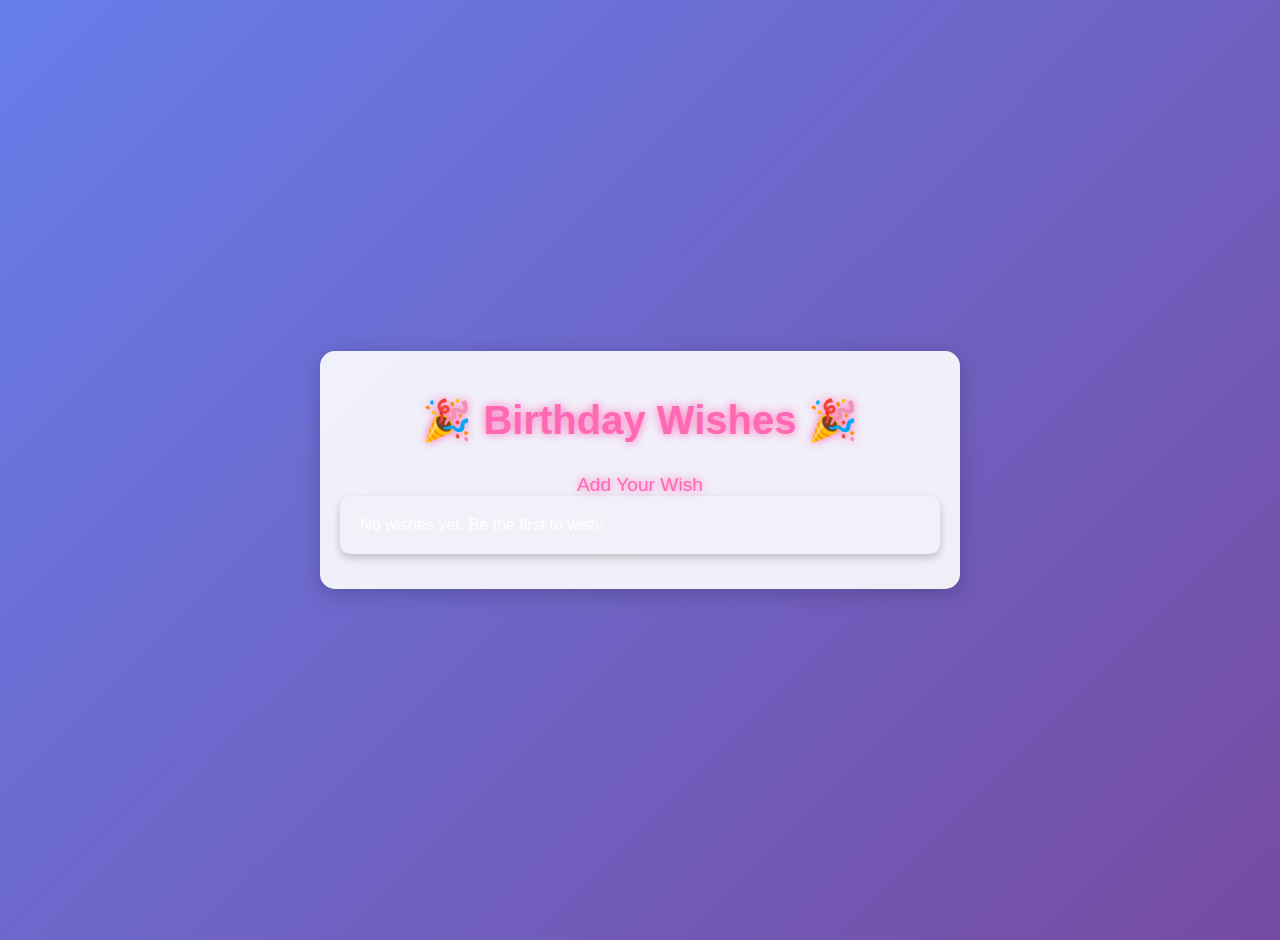
<file: index.html>
<!DOCTYPE html>
<html lang="en">
<head>
    <meta charset="UTF-8">
    <meta name="viewport" content="width=device-width, initial-scale=1.0">
    <title>Birthday Wishes</title>
    <link rel="stylesheet" href="landing.css">
    <link rel="stylesheet" href="wishes.css">
    <style>
        body {
            background: linear-gradient(135deg, #667eea, #764ba2);
            min-height: 100vh;
            margin: 0;
            padding: 20px;
            font-family: Arial, sans-serif;
            color: white;
            display: flex;
            justify-content: center;
        }

        .container {
            max-width: 600px;
            width: 100%;
            animation: fadeIn 1s ease-out;
        }

        h1 {
            text-align: center;
            color: #ff69b4;
            text-shadow: 0 0 10px #ff69b4;
            font-size: 2.5em;
            margin-bottom: 30px;
        }

        .wish-card {
            background: rgba(255, 255, 255, 0.1);
            padding: 20px;
            border-radius: 10px;
            margin-bottom: 15px;
            animation: slideIn 0.5s ease-out;
            box-shadow: 0 4px 8px rgba(0, 0, 0, 0.2);
        }

        .wish-name {
            color: #ff69b4;
            font-weight: bold;
            font-size: 1.2em;
            margin-bottom: 10px;
        }

        .wish-message {
            color: rgb(0, 0, 0);
            line-height: 1.5;
            margin-bottom: 10px;
        }

        .wish-timestamp {
            font-size: 0.8em;
            color: #ccc;
        }

        /* Link Styles */
        .link {
            display: block;
            text-align: center;
            margin-top: 30px;
            color: #ff69b4;
            font-size: 1.2em;
            text-decoration: none;
            text-shadow: 0 0 10px #ff69b4;
        }

        @keyframes fadeIn {
            from { opacity: 0; }
            to { opacity: 1; }
        }

        @keyframes slideIn {
            from { 
                opacity: 0;
                transform: translateY(20px);
            }
            to { 
                opacity: 1;
                transform: translateY(0);
            }
        }
    </style>
</head>
<body>
    <div class="container">
        <h1>🎉 Birthday Wishes 🎉</h1>
        
        <!-- Updated Link to the provided URL -->
        <a href="https://glittering-piroshki-50dce6.netlify.app/" class="link">Add Your Wish</a>

        <div id="wishesContainer">
            <!-- Wishes will be displayed here -->
        </div>
    </div>

    <script>
        function displayWishes() {
            const wishes = JSON.parse(localStorage.getItem('birthdayWishes') || '[]');
            const container = document.getElementById('wishesContainer');
            container.innerHTML = '';

            if (wishes && wishes.length > 0) {
                wishes.forEach((wish, index) => {
                    const wishElement = document.createElement('div');
                    wishElement.className = 'wish-card';
                    wishElement.style.animationDelay = `${index * 0.1}s`;
                    wishElement.innerHTML = `
                        <div class="wish-name">${wish.name}</div>
                        <div class="wish-message">${wish.message}</div>
                        <div class="wish-timestamp">${new Date(wish.timestamp).toLocaleString()}</div>
                    `;
                    container.appendChild(wishElement);
                });
            } else {
                container.innerHTML = '<div class="wish-card">No wishes yet. Be the first to wish!</div>';
            }
        }

        // Display wishes when page loads
        window.onload = displayWishes;

        // Refresh wishes every 30 seconds to check for new ones
        setInterval(displayWishes, 30000);
    </script>
</body>
</html>
</file>
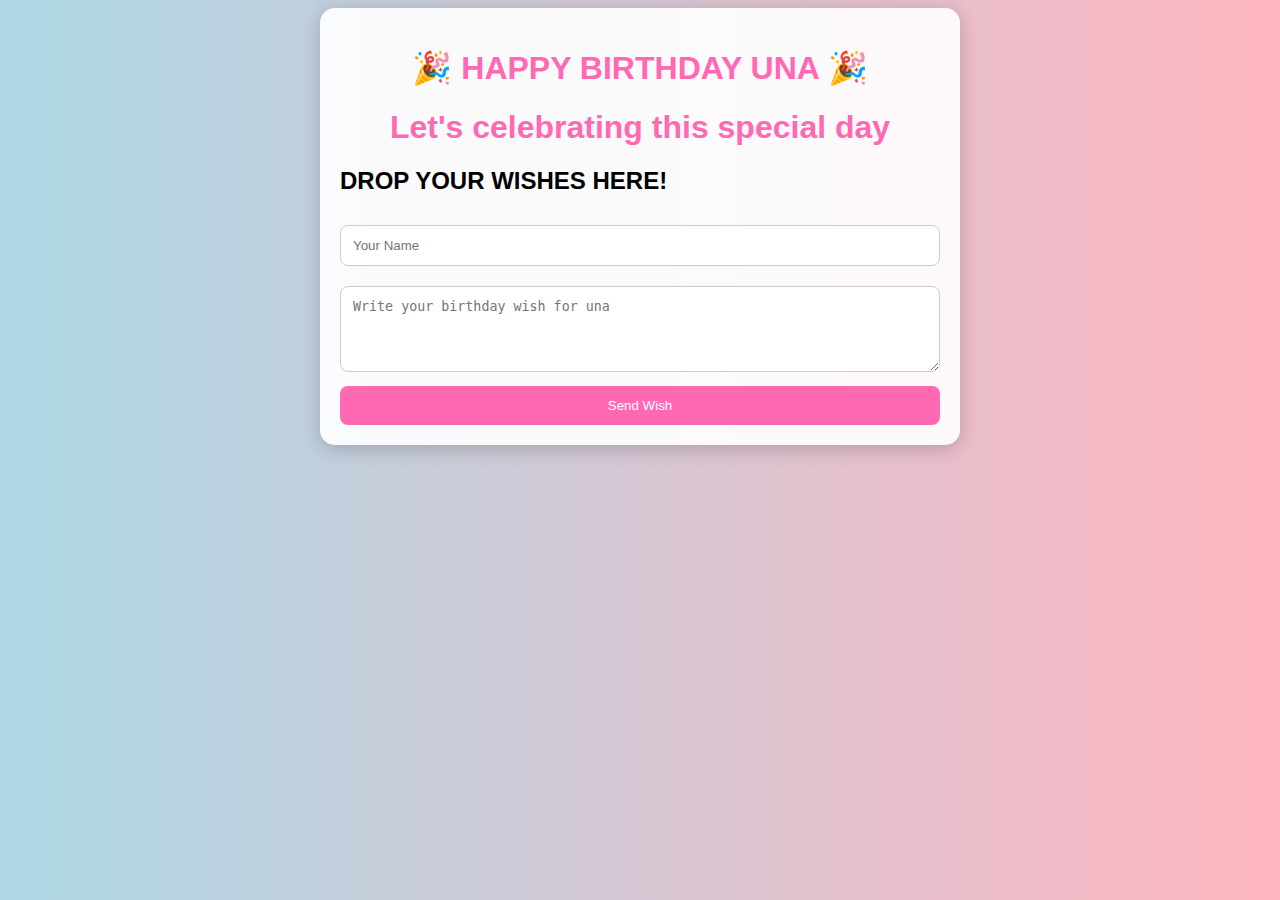
<file: form.html>
<!DOCTYPE html>
<html lang="en">
<head>
    <meta charset="UTF-8">
    <meta name="viewport" content="width=device-width, initial-scale=1.0">
    <link rel="stylesheet" href="landing.css">
    <title>Birthday Wishes</title>
</head>
<body>
    <div class="container">
        <h1>🎉 HAPPY BIRTHDAY UNA 🎉</h1>
        <h1>Let's celebrating this special day</h1>

        <div class="wish-form">
            <h2>DROP YOUR WISHES HERE!</h2>
            <input type="text" id="nameInput" placeholder="Your Name">
            <textarea id="messageInput" rows="4" placeholder="Write your birthday wish for una"></textarea>
            <button onclick="addWish()">Send Wish</button>
        </div>
    </div>

    <script>
        // Initialize wishes array in localStorage if it doesn't exist
        if (!localStorage.getItem('birthdayWishes')) {
            localStorage.setItem('birthdayWishes', JSON.stringify([]));
        }

        function addWish() {
            const nameInput = document.getElementById('nameInput');
            const messageInput = document.getElementById('messageInput');
            
            if (!nameInput.value || !messageInput.value) {
                alert('Please fill in both name and message!');
                return;
            }

            const wish = {
                name: nameInput.value,
                message: messageInput.value,
                timestamp: new Date().toISOString()
            };

            const wishes = JSON.parse(localStorage.getItem('birthdayWishes'));
            wishes.unshift(wish);
            localStorage.setItem('birthdayWishes', JSON.stringify(wishes));

            // Clear inputs and show success message
            nameInput.value = '';
            messageInput.value = '';
            alert('Thank you! Your wish has been sent successfully! 🎉');
        }
    </script>
</body>
</html>
</file>
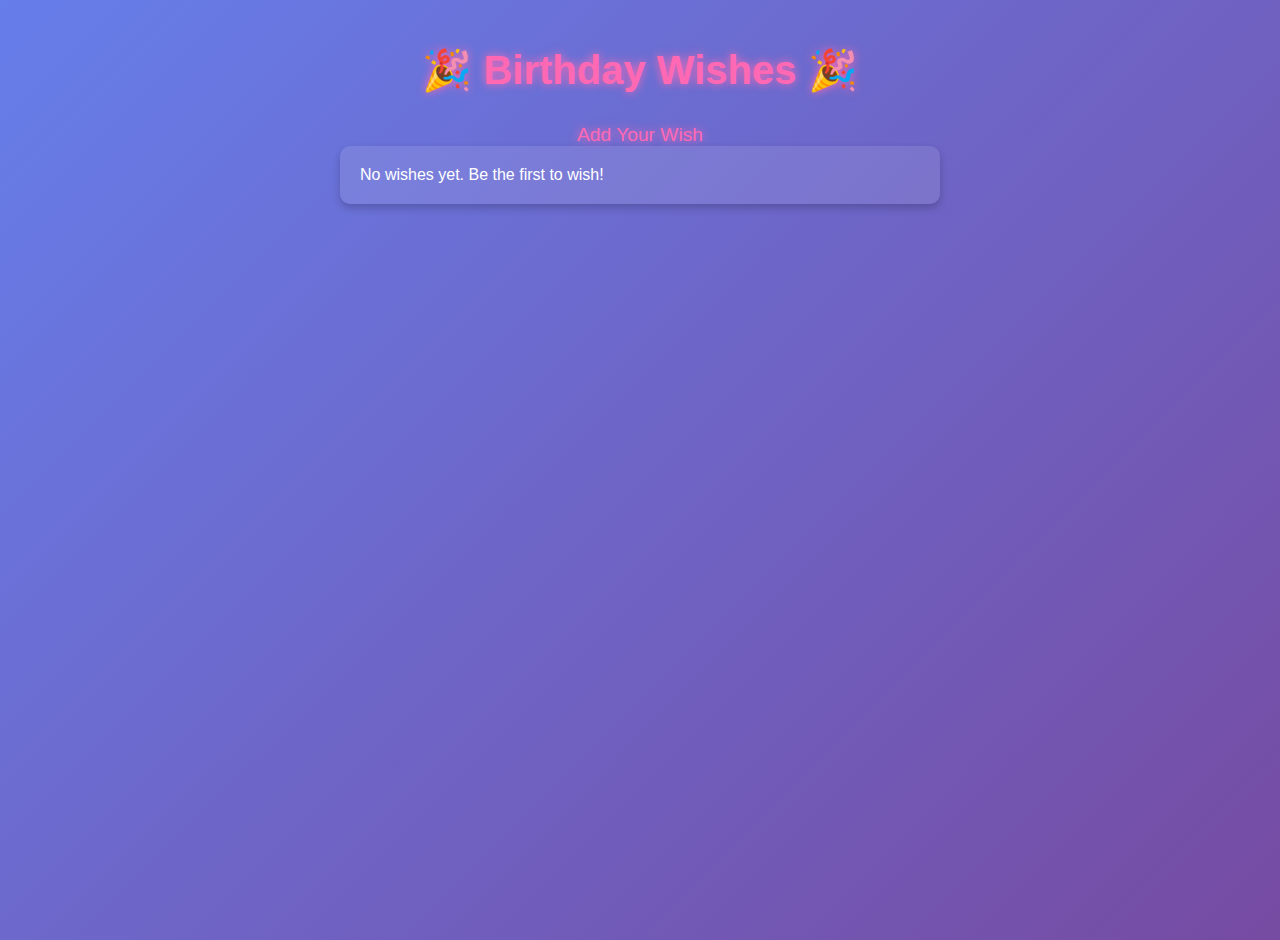
<file: index (2).html>
<!DOCTYPE html>
<html lang="en">
<head>
    <meta charset="UTF-8">
    <meta name="viewport" content="width=device-width, initial-scale=1.0">
    <title>Birthday Wishes</title>
    <style>
        body {
            background: linear-gradient(135deg, #667eea, #764ba2);
            min-height: 100vh;
            margin: 0;
            padding: 20px;
            font-family: Arial, sans-serif;
            color: white;
            display: flex;
            justify-content: center;
        }

        .container {
            max-width: 600px;
            width: 100%;
            animation: fadeIn 1s ease-out;
        }

        h1 {
            text-align: center;
            color: #ff69b4;
            text-shadow: 0 0 10px #ff69b4;
            font-size: 2.5em;
            margin-bottom: 30px;
        }

        .wish-card {
            background: rgba(255, 255, 255, 0.1);
            padding: 20px;
            border-radius: 10px;
            margin-bottom: 15px;
            animation: slideIn 0.5s ease-out;
            box-shadow: 0 4px 8px rgba(0, 0, 0, 0.2);
        }

        .wish-name {
            color: #ff69b4;
            font-weight: bold;
            font-size: 1.2em;
            margin-bottom: 10px;
        }

        .wish-message {
            color: white;
            line-height: 1.5;
            margin-bottom: 10px;
        }

        .wish-timestamp {
            font-size: 0.8em;
            color: #ccc;
        }

        /* Link Styles */
        .link {
            display: block;
            text-align: center;
            margin-top: 30px;
            color: #ff69b4;
            font-size: 1.2em;
            text-decoration: none;
            text-shadow: 0 0 10px #ff69b4;
        }

        @keyframes fadeIn {
            from { opacity: 0; }
            to { opacity: 1; }
        }

        @keyframes slideIn {
            from { 
                opacity: 0;
                transform: translateY(20px);
            }
            to { 
                opacity: 1;
                transform: translateY(0);
            }
        }
    </style>
</head>
<body>
    <div class="container">
        <h1>🎉 Birthday Wishes 🎉</h1>
        
        <!-- Link to another page or action -->
        <a href="add-wish.html" class="link">Add Your Wish</a>

        <div id="wishesContainer">
            <!-- Wishes will be displayed here -->
        </div>
    </div>

    <script>
        function displayWishes() {
            const wishes = JSON.parse(localStorage.getItem('birthdayWishes') || '[]');
            const container = document.getElementById('wishesContainer');
            container.innerHTML = '';

            if (wishes && wishes.length > 0) {
                wishes.forEach((wish, index) => {
                    const wishElement = document.createElement('div');
                    wishElement.className = 'wish-card';
                    wishElement.style.animationDelay = `${index * 0.1}s`;
                    wishElement.innerHTML = `
                        <div class="wish-name">${wish.name}</div>
                        <div class="wish-message">${wish.message}</div>
                        <div class="wish-timestamp">${new Date(wish.timestamp).toLocaleString()}</div>
                    `;
                    container.appendChild(wishElement);
                });
            } else {
                container.innerHTML = '<div class="wish-card">No wishes yet. Be the first to wish!</div>';
            }
        }

        // Display wishes when page loads
        window.onload = displayWishes;

        // Refresh wishes every 30 seconds to check for new ones
        setInterval(displayWishes, 30000);
    </script>
</body>
</html>
</file>
<file: landing.css>
body {
    background: linear-gradient(to right, #add8e6, #ffb6c1);
    font-family: Arial, sans-serif;
}

.container {
    max-width: 600px;
    margin: auto;
    padding: 20px;
    background: rgba(255, 255, 255, 0.9);
    border-radius: 15px;
    box-shadow: 0 4px 20px rgba(0, 0, 0, 0.2);
}

h1 {
    text-align: center;
    color: #ff69b4;
}

.wish-form {
    margin-top: 20px;
}

input[type="text"],
textarea {
    width: 100%;
    padding: 12px;
    margin: 10px 0;
    border: 1px solid #ccc;
    border-radius: 8px;
    box-sizing: border-box;
}

button {
    width: 100%;
    padding: 12px;
    background: #ff69b4;
    color: white;
    border: none;
    border-radius: 8px;
    cursor: pointer;
    transition: background 0.3s;
}

button:hover {
    background: #ff85c0; /* Lighter shade on hover */
}

.wish-card {
    background: rgba(255, 255, 255, 0.1);
    padding: 15px;
    border-radius: 10px;
    margin-bottom: 15px;
}

.wish-name {
    font-weight: bold;
    color: #ff69b4;
}

.wish-message {
    color: #333;
}

.wish-timestamp {
    font-size: 0.8em;
    color: #999;
}
</file>
<file: wishes.css>
body {
    margin: 0;
    padding: 0;
    font-family: 'Arial', sans-serif;
    background-color: #f8f9fa;
    color: #333;
}

.hero-section {
    background: linear-gradient(135deg, #ffb6c1, #add8e6);
    padding: 100px 20px;
    text-align: center;
    color: white;
    position: relative;
}

.hero-section h1 {
    font-size: 3em;
    margin: 0;
    text-shadow: 2px 2px 4px rgba(0, 0, 0, 0.2);
}

.subtitle {
    font-size: 1.2em;
    margin-top: 10px;
    opacity: 0.9;
}

.wave-divider {
    height: 150px;
    background-image: url("data:image/svg+xml,%3Csvg xmlns='http://www.w3.org/2000/svg' viewBox='0 0 1440 320'%3E%3Cpath fill='%23ffffff' fill-opacity='1' d='M0,96L48,112C96,128,192,160,288,160C384,160,480,128,576,112C672,96,768,96,864,112C960,128,1056,160,1152,160C1248,160,1344,128,1392,112L1440,96L1440,320L1392,320C1344,320,1248,320,1152,320C1056,320,960,320,864,320C768,320,672,320,576,320C480,320,384,320,288,320C192,320,96,320,48,320L0,320Z'%3E%3C/path%3E%3C/svg%3E");
    background-size: cover;
    background-position: center;
    margin-top: -100px;
}

.content-container {
    max-width: 1200px;
    margin: -50px auto 50px;
    padding: 0 20px;
}

.wishes-grid {
    display: grid;
    grid-template-columns: repeat(auto-fit, minmax(300px, 1fr));
    gap: 30px;
    padding: 20px;
}

.wish-card {
    background: white;
    border-radius: 20px;
    padding: 25px;
    box-shadow: 0 10px 30px rgba(0, 0, 0, 0.1);
    transition: transform 0.3s ease;
}

.wish-card:hover {
    transform: translateY(-5px);
}

.wish-header {
    display: flex;
    align-items: center;
    margin-bottom: 15px;
}

.wish-avatar {
    width: 50px;
    height: 50px;
    background: linear-gradient(135deg, #ffb6c1, #add8e6);
    border-radius: 50%;
    display: flex;
    align-items: center;
    justify-content: center;
    color: white;
    font-size: 1.5em;
    font-weight: bold;
    margin-right: 15px;
}

.wish-info {
    flex-grow: 1;
}

.wish-name {
    font-size: 1.2em;
    font-weight: bold;
    color: #333;
}

.wish-timestamp {
    font-size: 0.8em;
    color: #888;
    margin-top: 2px;
}

.wish-message {
    font-size: 1em;
    line-height: 1.6;
    color: #555;
    white-space: pre-wrap;
}

@media (max-width: 768px) {
    .hero-section h1 {
        font-size: 2em;
    }
    
    .wishes-grid {
        grid-template-columns: 1fr;
    }
    
    .wave-divider {
        height: 100px;
    }
}
</file>
